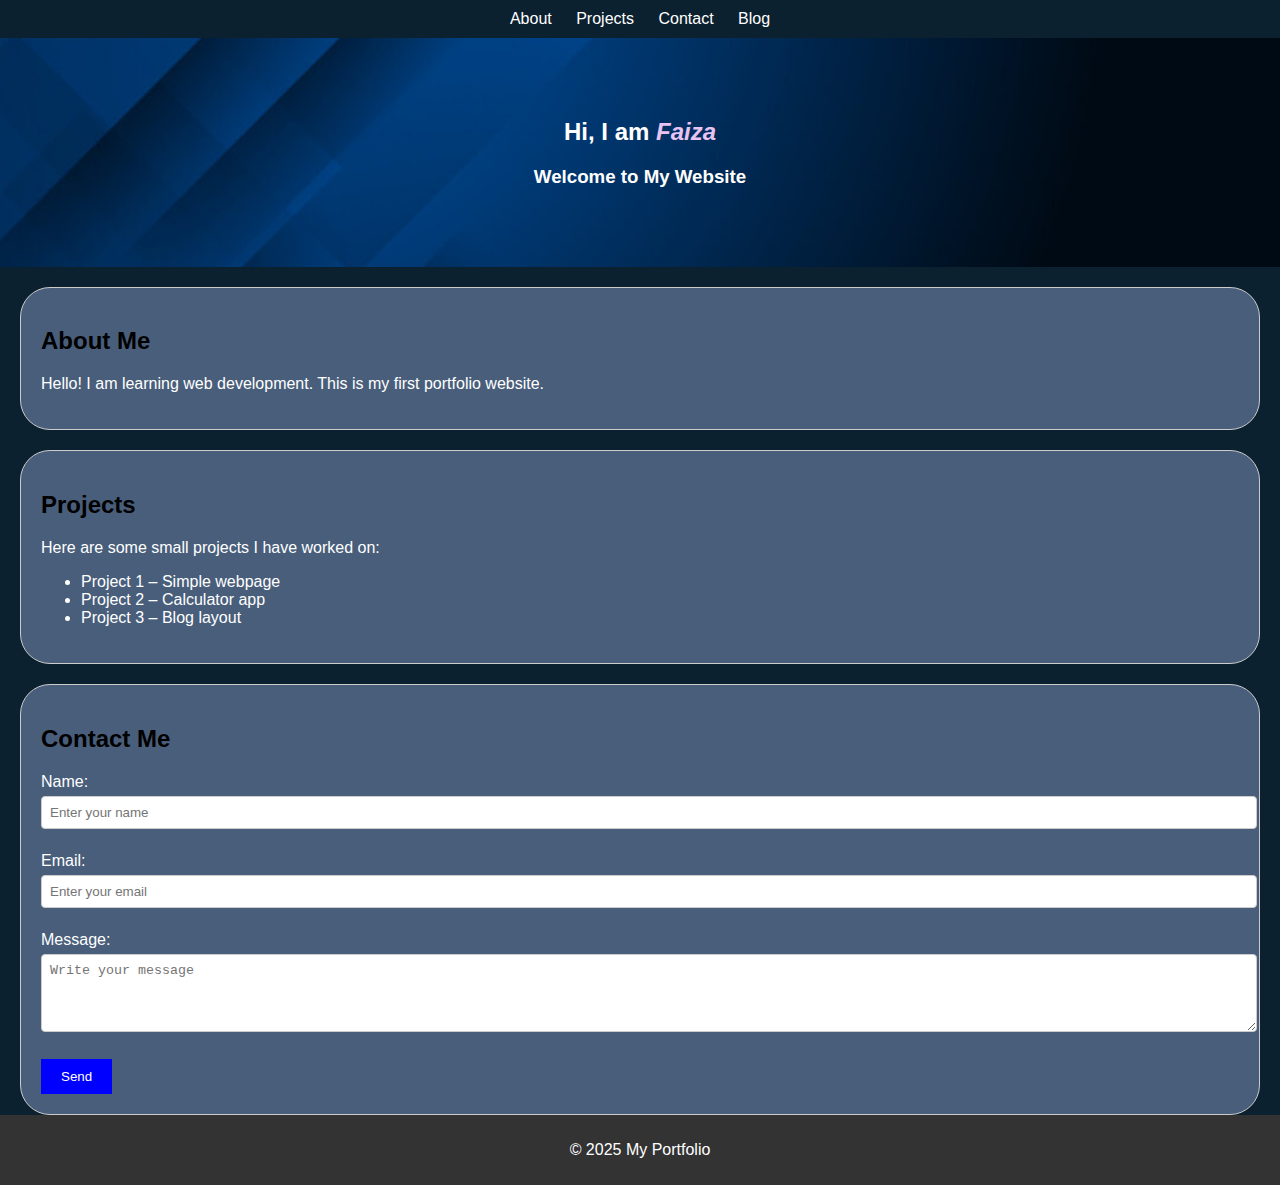
<file: Intermediate Tasks/index.html>
<!DOCTYPE html>
<html lang="en">
<head>
  <meta charset="UTF-8">
  <meta name="viewport" content="width=device-width, initial-scale=1.0">
  <title>My Portfolio</title>
  <link rel="stylesheet" href="css/style.css">
</head>
<body>
  <header>
    <nav>
      <a href="#about">About</a>
      <a href="#projects">Projects</a>
      <a href="#contact">Contact</a>
      <a href="blog.html">Blog</a>
    </nav>
  </header>
<main>
    <section class="banner">
      <h2>Hi, I am <span style="color: rgb(231, 196, 241);"><em>Faiza</em></span></h2>
      <h3><strong>Welcome to My Website</strong></h3>
    </section>
  
    <section id="about">
      <h2 style="color: black;">About Me</h2>
      <p>Hello! I am learning web development. This is my first portfolio website.</p>
    </section>
  
    <section id="projects">
      <h2 style="color: black;">Projects</h2>
      <p>Here are some small projects I have worked on:</p>
      <ul>
        <li>Project 1 – Simple webpage</li>
        <li>Project 2 – Calculator app</li>
        <li>Project 3 – Blog layout</li>
      </ul>
    </section>
  
    <section id="contact">
      <h2 style="color: black;">
        
      </style>Contact Me</h2>
      <form>
        <label>Name:</label>
        <input type="text" placeholder="Enter your name"><br><br>
  
        <label>Email:</label>
        <input type="email" placeholder="Enter your email"><br><br>
  
        <label>Message:</label><br>
        <textarea rows="4" placeholder="Write your message"></textarea><br><br>
  
        <button type="submit">Send</button>
      </form>
    </section>

</main>

  <footer>
    <p>© 2025 My Portfolio</p>
  </footer>
</body>
</html>
</file>
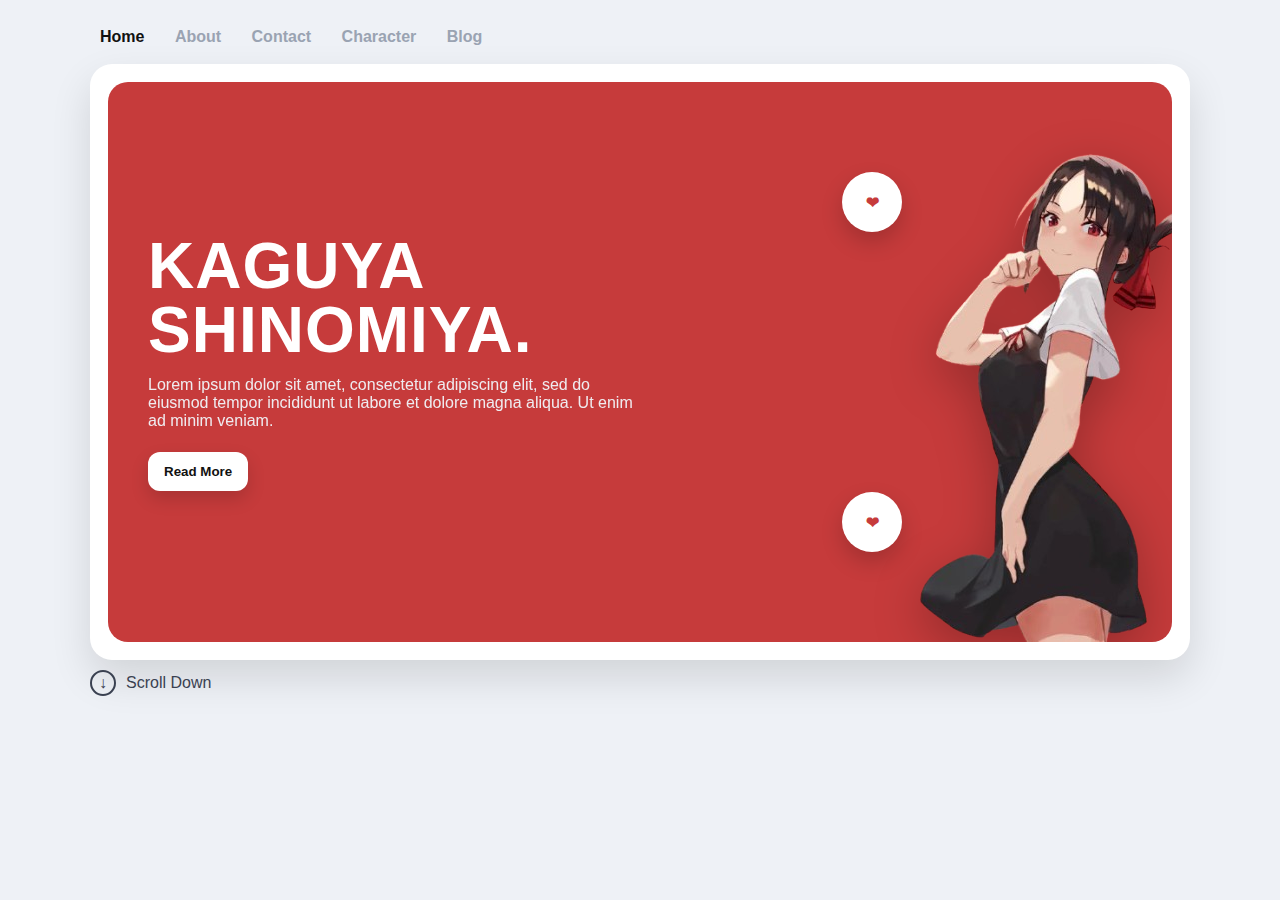
<file: task 4/index.html>
<!doctype html>
<html lang="en">
<head>
  <meta charset="utf-8">
  <title>Kaguya Simple Page</title>
  <meta name="viewport" content="width=device-width, initial-scale=1">
  <link rel="stylesheet" href="style.css">
</head>
<body>

  <div class="nav">
    <a class="active" href="#">Home</a>
    <a href="#">About</a>
    <a href="#">Contact</a>
    <a href="#">Character</a>
    <a href="#">Blog</a>
  </div>

  <div class="card">
    <div class="hero">
      <div class="left">
        <h1>KAGUYA<br>SHINOMIYA<span class="dot">.</span></h1>
        <p class="desc">
          Lorem ipsum dolor sit amet, consectetur adipiscing elit, sed do eiusmod tempor
          incididunt ut labore et dolore magna aliqua. Ut enim ad minim veniam.
        </p>
        <button class="btn">Read More</button>
      </div>
      <img src="image/1.png" alt="Kaguya" class="girl">

      <div class="heart heart1">❤</div>
      <div class="heart heart2">❤</div>
    </div>
  </div>

  <div class="scroll">
    <div class="circle">↓</div>
    <span>Scroll Down</span>
  </div>

</body>
</html>
</file>
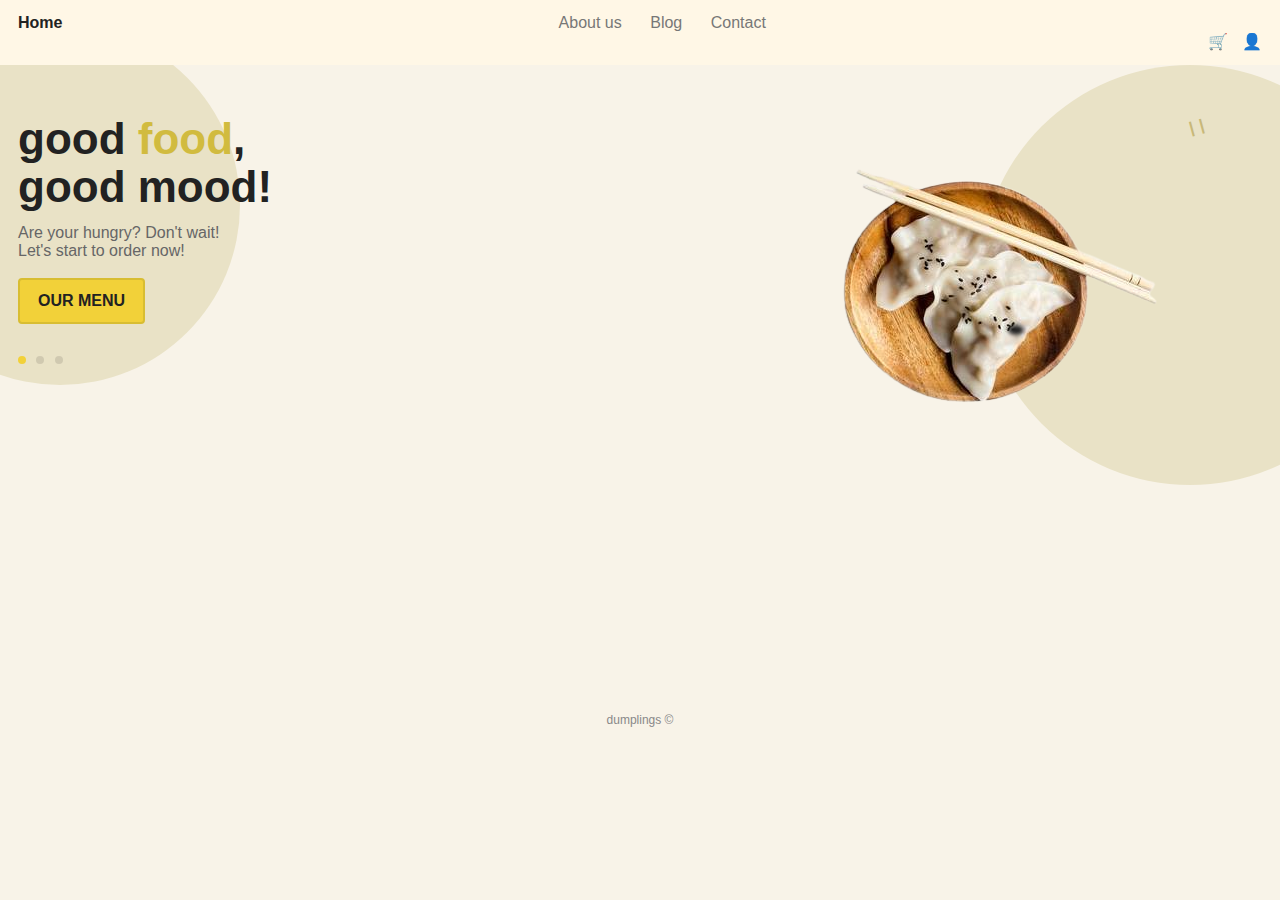
<file: task 5/index.html>
<!DOCTYPE html>
<html lang="en">
<head>
  <meta charset="UTF-8">
  <meta name="viewport" content="width=device-width, initial-scale=1.0">
  <title>Food Landing Page</title>
  <link rel="stylesheet" href="style css/style.css">
</head>
<body>
  <!-- Simple top bar -->
  <div class="topbar">
    <div class="logo">Home</div>
    <ul class="menu">
      <li><a href="#">About us</a></li>
      <li><a href="#">Blog</a></li>
      <li><a href="#">Contact</a></li>
    </ul>
    <div class="icons">
      <span>🛒</span>
      <span>👤</span>
    </div>
  </div>

  <!-- Hero section -->
  <div class="hero">
    <div class="left">
      <h1><span class="bold">good</span> <span class="yellow">food</span>,<br>
        <span class="bold">good mood</span>!</h1>
      <p class="sub">Are your hungry? Don't wait!<br>Let's start to order now!</p>
      <a href="#" class="btn">OUR MENU</a>

      <div class="dots">
        <span class="dot active"></span>
        <span class="dot"></span>
        <span class="dot"></span>
      </div>
    </div>

    <div class="right">
      <!-- Replace dumplings.jpg with your real dumpling image file name -->
      <img src="image/image.png" alt="dumplings on a plate" class="food">
      <div class="sticks">||</div>
    </div>
  </div>

  <div class="footer-note">
    dumplings &copy;
  </div>
</body>
</html>
</file>
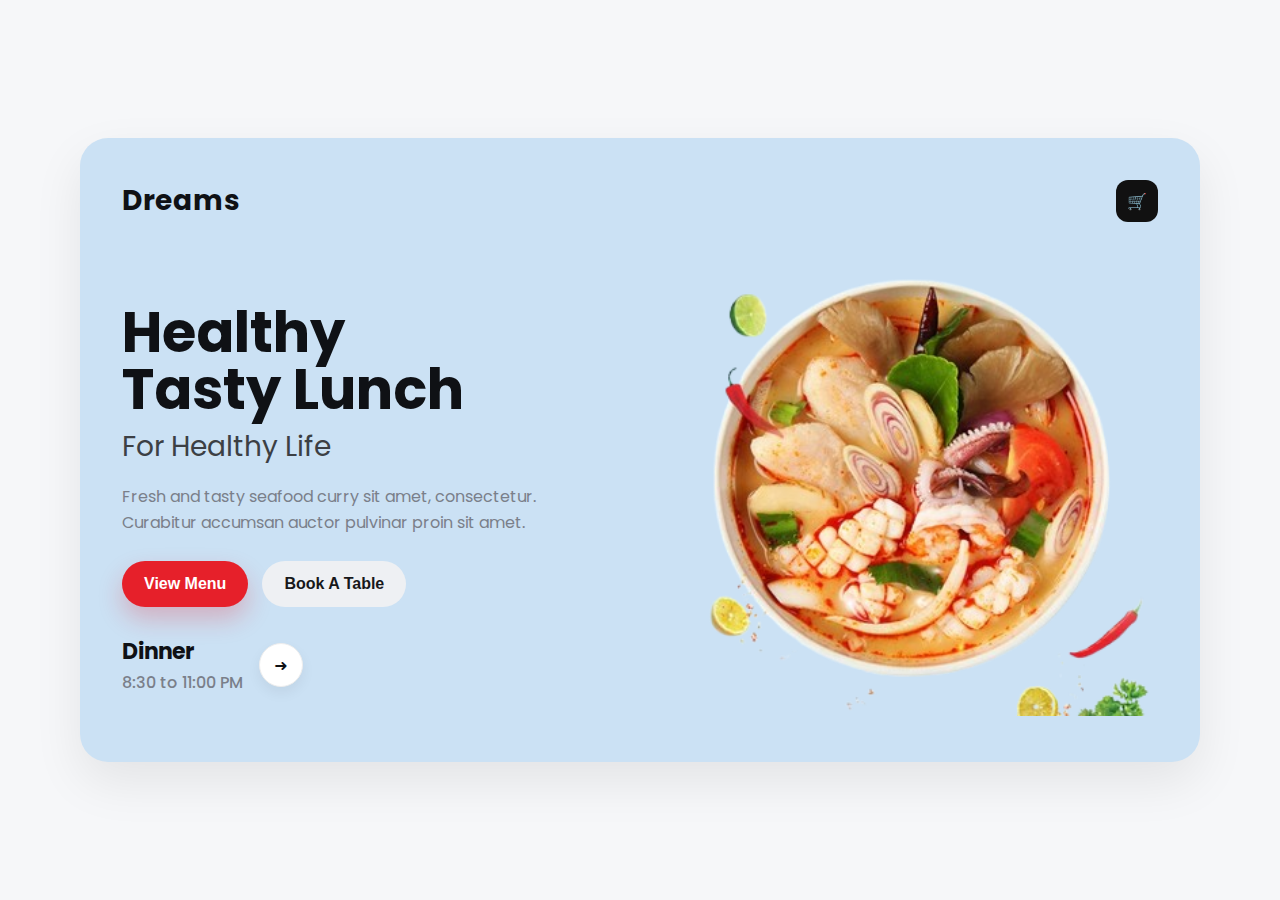
<file: task 6/index.html>
<!doctype html>
<html lang="en">
<head>
<meta charset="utf-8" />
<meta name="viewport" content="width=device-width, initial-scale=1" />
<title>Dreams – Healthy Tasty Lunch</title>
<link rel="stylesheet" href="css/style.css">
<link href="https://fonts.googleapis.com/css2?family=Poppins:wght@300;400;600;700&display=swap" rel="stylesheet">
</head>
<body>
  <main class="page">
    <section class="card">
      <div class="top">
        <div class="brand">Dreams</div>
        <div class="cart" aria-label="Cart">🛒</div>
      </div>

      <div class="hero">
        <!-- Left -->
        <div>
          <span class="bar"></span>
          <h1>Healthy<br/>Tasty Lunch</h1>
          <p class="sub">For Healthy Life</p>
          <p class="desc">Fresh and tasty seafood curry sit amet, consectetur. Curabitur accumsan auctor pulvinar proin sit amet.</p>

          <div class="actions">
            <button class="btn btn-primary">View Menu</button>
            <button class="btn btn-ghost">Book A Table</button>
          </div>

          <div class="dinner">
            <div>
              <h3>Dinner</h3>
              <div class="time">8:30 to 11:00 PM</div>
            </div>
            <div class="arrow" title="More">➜</div>
          </div>
        </div>

        <!-- Right -->
        <div class="visual">
          <!-- Your PNG/JPG will be painted as the background of this div -->
          <div class="hero-art" role="img" aria-label="Seafood bowl hero"></div>
        </div>
      </div>
    </section>
  </main>
</body>
</html>
</file>
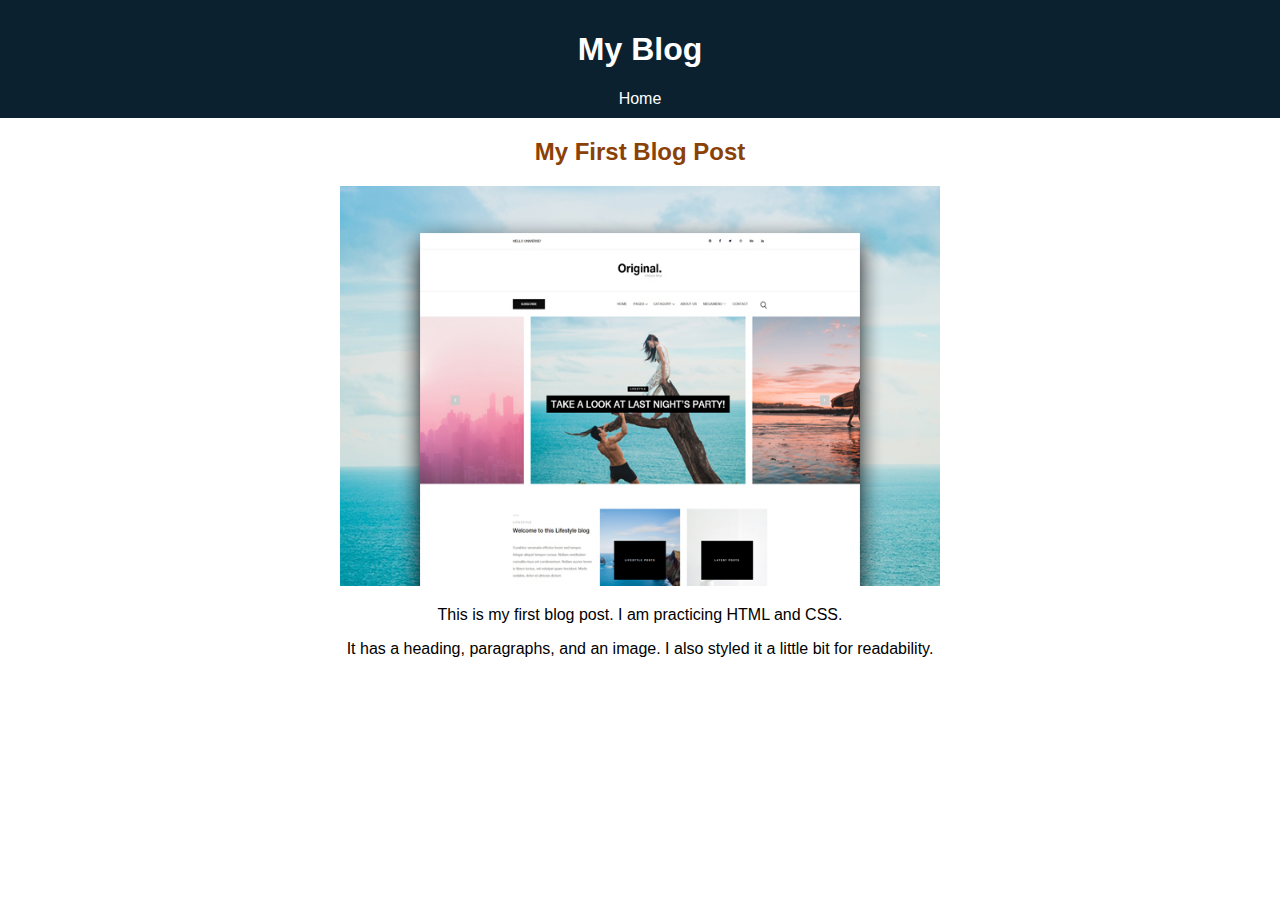
<file: Intermediate Tasks/blog.html>
<!DOCTYPE html>
<html lang="en">
<head>
  <meta charset="UTF-8">
  <meta name="viewport" content="width=device-width, initial-scale=1.0">
  <title>Blog Post</title>
  <link rel="stylesheet" href="css/style.css">
</head>
<body>
  <header>
    <h1>My Blog</h1>
    <nav>
      <a href="index.html">Home</a>
    </nav>
  </header>

  <article>
    <h2 align="center" style="color: rgb(138, 65, 5);"><strong>My First Blog Post</strong></h2>
    <div style="text-align: center;">
      <img src="image/my work.jpg" alt="Blog image" width="600" height="400">
    </div>
    <p style="text-align: center;">This is my first blog post. I am practicing HTML and CSS.</p>
    <p style="text-align: center;">It has a heading, paragraphs, and an image. I also styled it a little bit for readability.</p>
  </article>

</body>
</html>
</file>
<file: Intermediate Tasks/css/style.css>
body {
  font-family: Arial, sans-serif;
  margin: 0;
  padding: 0;
}

header {
  background: #0c212f;
  color: white;
  padding: 10px;
  text-align: center;
}

main{
    background-color: #0c212f;
    color: white;
}

#about, #projects, #contact{
    background-color: #485e7b;
    border: 1px solid #ccc;
    border-radius: 30px;
    margin: 20px 20px 0px 20px;
}

nav a {
  color: white;
  margin: 0 10px;
  text-decoration: none;
}

.banner {
  background-image: url("../image/banner.jpg");
  background-size: cover;
  color: white;
  text-align: center;
  padding: 60px 0;
}

section {
  padding: 20px;
}

form input, form textarea {
  width: 100%;
  padding: 8px;
  margin: 5px 0;
  border-radius: 4px;
  border: 1px solid #ccc;
}

form input:focus, form textarea:focus {
  border-color: blue;
  outline: none;
}

button {
  background: blue;
  color: white;
  padding: 10px 20px;
  border: none;
  cursor: pointer;
}

button:hover {
  background: rgb(175, 175, 190);
}


footer {
  text-align: center;
  background: #333;
  color: white;
  padding: 10px;
}
</file>
<file: task 4/style.css>
*{box-sizing:border-box;margin:0;padding:0}
body{font-family:Arial,Helvetica,sans-serif;background:#eef1f6;color:#222}

/* nav */
.nav{max-width:1100px;margin:20px auto 10px;padding:8px 10px}
.nav a{text-decoration:none;color:#9aa3b2;font-weight:bold;margin-right:26px}
.nav a.active,.nav a:hover{color:#111}

/* white card */
.card{max-width:1100px;margin:0 auto;background:#fff;padding:18px;border-radius:22px;
      box-shadow:0 18px 40px rgba(0,0,0,.12)}

/* red hero */
.hero{
  background:#c63b3b;border-radius:20px;padding:40px;             
  min-height:560px;                                               
  display:flex;align-items:center;position:relative;overflow:hidden;
}
.left{width:50%}
.left h1{color:#fff;font-size:64px;line-height:1;letter-spacing:1px;margin-bottom:14px;font-weight:800}
.left .dot{color:#fff}
.desc{color:#f2f5f9;opacity:.95;max-width:520px;margin-bottom:22px}
.btn{background:#fff;color:#111;border:none;padding:12px 16px;border-radius:12px;
     font-weight:bold;box-shadow:0 8px 18px rgba(0,0,0,.15);cursor:pointer}

/* character image*/
.girl{
  position:absolute;
  right:-74px;          
  bottom:0;      
  width:auto;
  filter:drop-shadow(0 14px 24px rgba(0,0,0,.25));
  user-select:none;pointer-events:none;
}

/* hearts */
.heart{position:absolute;width:60px;height:60px;background:#fff;color:#c63b3b;border-radius:50%;
       display:flex;align-items:center;justify-content:center;font-weight:800;
       box-shadow:0 10px 22px rgba(0,0,0,.18)}
.heart1{right:270px;top:90px}     
.heart2{right:270px;bottom:90px}  

/* scroll */
.scroll{max-width:1100px;margin:10px auto 30px;display:flex;align-items:center;gap:10px;color:#3a4151;font-weight:500}
.scroll .circle{width:26px;height:26px;border:2px solid #3a4151;border-radius:50%;
                display:grid;place-items:center}

/* simple mobile tweak */
@media (max-width:900px){
  .hero{flex-direction:column;min-height:440px}
  .left{width:100%}
  .girl{right:-10px;height:420px}
  .heart1{right:22%;top:12%}
  .heart2{right:24%;bottom:12%}
}
</file>
<file: task 5/style css/style.css>
/* Very simple beginner-ish CSS */
*{ box-sizing: border-box; }
body{
  margin:0;
  font-family: Arial, Helvetica, sans-serif;
  color:#222;
  background:#f8f3e8; /* light warm */
}

/* top bar */
.topbar{
  display:block;
  padding:14px 18px;
  background:#fff7e6;

}
.logo{ 
  float:left; 
  font-weight:bold; 
}
.menu{
  list-style:none;
  margin:0;
  padding:0;
  text-align:center;
}
.menu li{ display:inline-block; margin:0 12px; }
.menu a{ text-decoration:none; color:#777; }
.icons{ float:right; }
.icons span{ margin-left:10px; }

/* clear floats */
.topbar::after{ content:''; display:block; clear:both; }

/* hero */
.hero{
  padding:40px 18px;
  min-height:70vh;
  position:relative;
  overflow:hidden;
}

.left{
  max-width:520px;
}

h1{
  font-size:44px;
  line-height:1.1;
  margin:10px 0 12px;
}
.bold{ font-weight:800; }
.yellow{ color:#d1bb3f; font-weight:700; }

.sub{
  color:#666;
  margin:10px 0 18px;
}

.btn{
  display:inline-block;
  background:#f2d139;
  padding:12px 18px;
  text-decoration:none;
  color:#222;
  border-radius:4px;
  font-weight:bold;
  border:2px solid #d8bd32;
}

.dots{ margin-top:26px; }
.dot{
  width:8px; height:8px; border-radius:50%;
  background:#d0c9b0; display:inline-block; margin-right:6px;
}
.dot.active{ background:#f2d139; }

/* right image side */
.right{
  position:absolute;
  right:0;
  top:60px;
  width:50%;
  text-align:center;
}

/* very simple chopsticks look */
.sticks{
  position:absolute;
  right:70px;
  top:-8px;
  transform:rotate(-15deg);
  font-weight:bold;
  color:#c8b879;
  letter-spacing:6px;
}

/* flat circles like the reference */
.hero::before,
.hero::after{
  content:''; position:absolute;
  border-radius:50%;
  background:#e9e2c6;
  z-index:-1;
}
.hero::before{
  width:360px; height:360px; left:-120px; top:-40px;
}
.hero::after{
  width:420px; height:420px; right:-120px; top:0;
}

/* small black sesame dots */
.right::after{
  content:''; position:absolute;
  width:16px; height:10px;
  background:#222;
  border-radius:50%;
  right:40%;
  top:60%;
  filter:blur(2px);
}

/* basic responsiveness without flex/grid */
@media (max-width: 900px){
  .right{
    position:static;
    width:100%;
    margin-top:20px;
  }
  .food{ width:260px; }
  .hero{ text-align:center; }
  .left{ margin:0 auto; }
}

.footer-note{
  text-align:center;
  padding:18px;
  color:#888;
  font-size:12px;
}
</file>
<file: task 6/css/style.css>
:root{
    --bg:#f6f7f9;
    --card:#ffffff;
    --text:#0f1115;
    --muted:#7a7f8a;
    --primary:#e6202a;
    --primary-600:#c31821;
    --pill:#eef0f3;
    --radius:28px;
    --shadow:0 20px 50px rgba(0,0,0,.08);
  }
  *{box-sizing:border-box}
  body{
    margin:0;
    font-family:Poppins,system-ui,-apple-system,Segoe UI,Roboto,sans-serif;
    background:var(--bg);
    color:var(--text);
    -webkit-font-smoothing:antialiased;
  }

  .page{
    min-height:100svh;
    display:grid;
    place-items:center;
    padding:28px 16px;
  }

  .card{
    width:min(1120px, 100%);
    background-color: #cbe1f4;
    border-radius:var(--radius);
    box-shadow:var(--shadow);
    padding:clamp(20px, 4vw, 42px);
    overflow:hidden;
  }

  /* top bar */
  .top{
    display:flex;align-items:center;justify-content:space-between;
    margin-bottom:clamp(16px, 2.5vw, 32px);
  }
  .brand{font-weight:700;font-size:clamp(20px,2.2vw,28px)}
  .cart{
    width:42px;height:42px;border-radius:12px;background:#111;color:#fff;
    display:grid;place-items:center;
  }

  /* main grid */
  .hero{
    display:grid;
    grid-template-columns: 1.05fr .95fr;
    gap:clamp(20px, 4.5vw, 56px);
    align-items:center;
  }

  /* left column */
  .bar{
    display:inline-block;padding-left:12px;border-left:5px solid var(--primary);
    color:var(--muted);font-weight:600;margin-bottom:12px;
  }
  h1{margin:0 0 8px;font-size:clamp(36px,6vw,56px);line-height:1.02}
  .sub{margin:0 0 16px;font-size:clamp(18px,2.4vw,28px);color:#3c3f44}
  .desc{margin:0 0 26px;color:var(--muted);max-width:44ch;line-height:1.6}

  .actions{display:flex;gap:14px;flex-wrap:wrap;margin: 12px 0 28px}
  .btn{
    appearance:none;border:0;cursor:pointer;border-radius:999px;
    padding:14px 22px;font-weight:600;font-size:16px;
    transition:transform .06s ease, background .2s ease, box-shadow .2s ease;
  }
  .btn:active{transform:translateY(1px)}
  .btn-primary{background:var(--primary);color:#fff;box-shadow:0 12px 24px rgba(230,32,42,.25)}
  .btn-primary:hover{background:var(--primary-600)}
  .btn-ghost{background:var(--pill);color:#17181a}

  .dinner{display:flex;align-items:center;gap:16px;margin-top:6px}
  .dinner h3{margin:0 0 2px;font-size:22px}
  .time{color:var(--muted);font-weight:500}
  .arrow{
    width:44px;height:44px;border-radius:999px;background:#fff;border:1.5px solid #eee;
    display:grid;place-items:center;box-shadow:0 6px 14px rgba(0,0,0,.06)
  }

  /* right column — uses YOUR provided background image */
  .visual{
    min-height:380px;
    position:relative;
    display:grid;place-items:center;
  }
  .hero-art{
    width: min(560px, 100%);
      aspect-ratio: 1/1;
      background-image: url(../image/food2.png);
      background-size: contain;
      background-repeat: no-repeat;
      background-position: center;
  }

  /* responsive */
  @media (max-width: 940px){
    .hero{grid-template-columns:1fr}
    .visual{order:-1}
    .card{border-radius:24px}
  }
</file>
